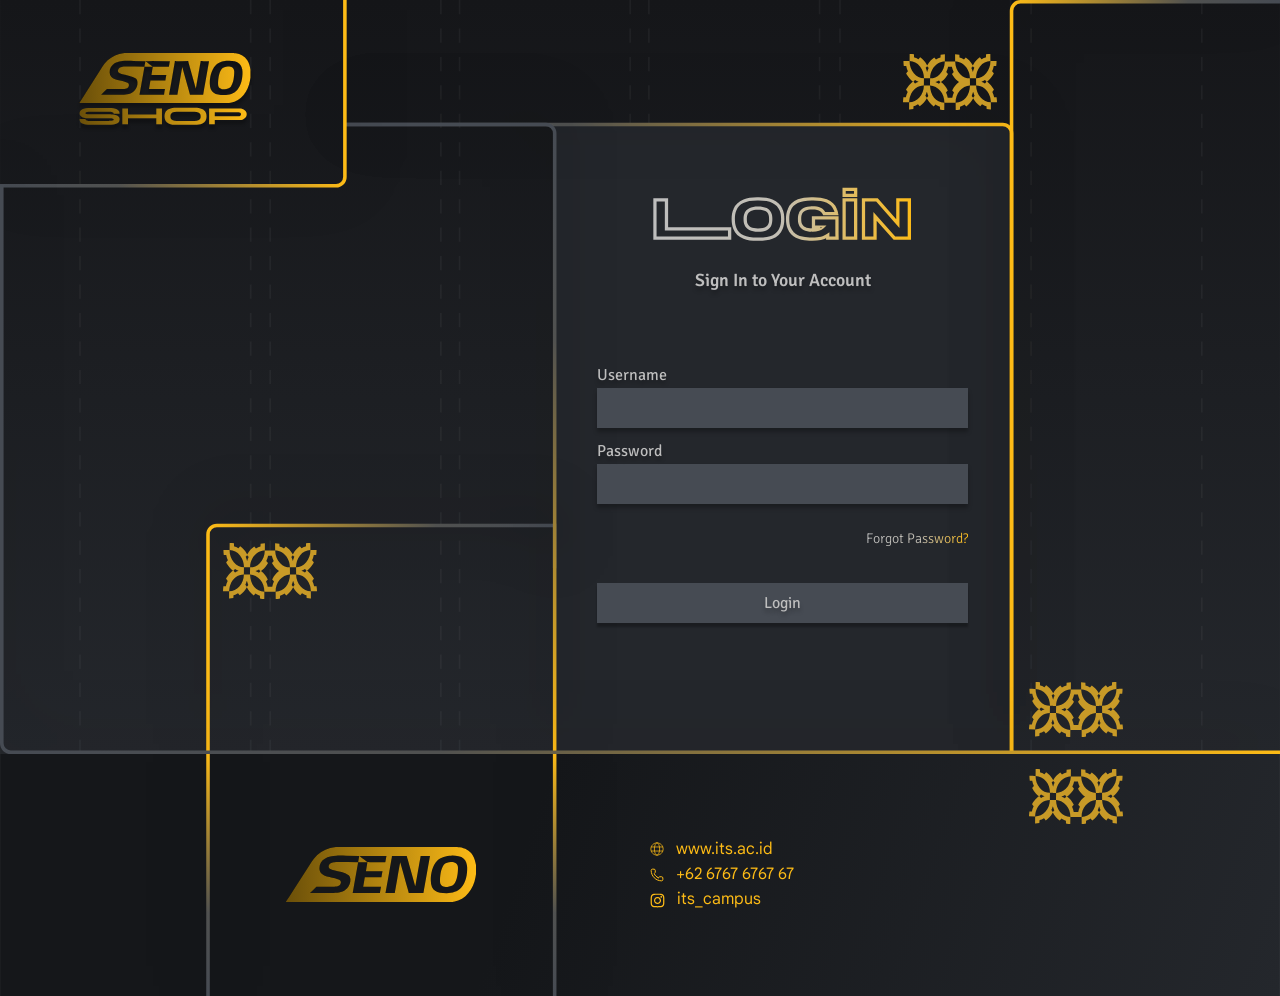
<file: html/index.html>
<!DOCTYPE html>
<html lang="en">
<head>
  <meta charset="UTF-8">
  <meta name="viewport" content="width=device-width, initial-scale=1.0">
  <meta name="theme-color" content="#151619">
  <title>Login | SENO Shop</title>
  <link rel="stylesheet" href="../css/style.css">
  <script src="../js/login.js" defer></script>
</head>
<body>
  <div class="page">
    <main class="login-section" aria-labelledby="login-title">
      <header class="brand">
        <img src="../asset/seno-shop.svg" alt="SENO Shop" width="200" height="88">
      </header>

      <div class="decorations" aria-hidden="true">
        <img class="ornament ornament-top" src="../asset/ornament.svg" alt="">
        <img class="ornament ornament-left" src="../asset/ornament.svg" alt="">
        <img class="ornament ornament-right" src="../asset/ornament.svg" alt="">
      </div>

      <section class="login-panel" aria-labelledby="login-title">
        <h1 id="login-title">
          <img src="../asset/login-heading.svg" alt="Login" width="296" height="77">
        </h1>
        <p class="subtitle">Sign In to Your Account</p>

        <form id="login-form" class="login-form">
          <div class="field">
            <label for="username">Username</label>
            <input
              id="username"
              name="username"
              type="text"
              autocomplete="username"
              spellcheck="false"
              autocapitalize="none"
              required
            >
          </div>
          <div class="field">
            <label for="password">Password</label>
            <input id="password" name="password" type="password" autocomplete="current-password" required>
          </div>
          <button class="forgot-password" id="forgot-password" type="button">Forgot Password?</button>
          <button class="login-button" id="login-button" type="submit">Login</button>
        </form>
      </section>
    </main>

    <footer class="footer" aria-label="Contact information">
      <div class="footer-brand">
        <img src="../asset/seno.svg" alt="SENO" width="214" height="62">
      </div>
      <address class="contact-details">
        <a href="https://www.its.ac.id/">
          <img src="../asset/web.svg" alt="" width="14" height="14">
          <span>www.its.ac.id</span>
        </a>
        <a href="tel:+626767676767">
          <img src="../asset/phone.svg" alt="" width="14" height="14">
          <span>+62 6767 6767 67</span>
        </a>
        <a href="https://www.instagram.com/its_campus/">
          <img src="../asset/instagram.svg" alt="" width="15" height="15">
          <span>its_campus</span>
        </a>
      </address>
      <img class="ornament footer-ornament" src="../asset/ornament.svg" alt="" aria-hidden="true">
    </footer>
  </div>
</body>
</html>
</file>
<file: css/style.css>
@font-face {
  font-family: "Signika Negative";
  src: url("../asset/signika-negative.ttf") format("truetype");
  font-style: normal;
  font-weight: 300 700;
  font-display: swap;
}

@font-face {
  font-family: "Google Sans";
  src: url("../asset/google-sans.ttf") format("truetype");
  font-style: normal;
  font-weight: 100 900;
  font-display: swap;
}

:root {
  color-scheme: dark;
  --gold: #fdbb16;
  --text: #bebebe;
  --panel: #24272c;
  --field: #464b53;
}

* {
  box-sizing: border-box;
}

body {
  margin: 0;
  background: #151619;
  color: var(--text);
  font-family: "Signika Negative", sans-serif;
}

button, input {
  font: inherit;
}

button {
  cursor: pointer;
}

img {
  display: block;
  max-width: 100%;
}

a {
  color: inherit;
}

.page {
  width: 100%;
  max-width: 1440px;
  margin-inline: auto;
  container-type: inline-size;
}

.login-section {
  position: relative;
  aspect-ratio: 1440 / 848;
  isolation: isolate;
  background: #1b1e22 url("../asset/login-background.svg") center / 100% 100% no-repeat;
}

.brand {
  position: absolute;
  top: 7.0755%;
  left: 5.9722%;
  width: 13.8889%;
}

.brand img {
  width: 100%;
  height: auto;
}

.decorations {
  pointer-events: none;
}

.ornament {
  position: absolute;
  width: 7.3522%;
  height: auto;
  pointer-events: none;
}

.ornament-top {
  top: 7.1934%;
  left: 70.5556%;
}

.ornament-left {
  top: 72.0519%;
  left: 17.4306%;
}

.ornament-right {
  top: 90.4481%;
  left: 80.4167%;
}

.login-panel {
  position: absolute;
  top: 16.5094%;
  bottom: 0;
  left: 43.4028%;
  width: 35.4861%;
  padding: 4.7917cqw 3.2639cqw 0;
  background: transparent;
}

h1 {
  width: 20.5556cqw;
  margin: 0 auto;
}

h1 img {
  width: 100%;
  height: auto;
}

.subtitle {
  margin: 1.4583cqw 0 0;
  text-align: center;
  font-size: 1.3889cqw;
  font-weight: 600;
  line-height: 1.1111cqw;
  text-shadow: 0 4px 4px #0004;
}

.login-form {
  display: flex;
  flex-direction: column;
  margin-top: 6.25cqw;
}

.field + .field {
  margin-top: 1.1111cqw;
}

.field label {
  display: block;
  margin-bottom: .4167cqw;
  font-size: 1.25cqw;
  line-height: 1.25cqw;
  text-shadow: 0 4px 4px #0004;
}

.field input {
  display: block;
  width: 100%;
  min-width: 0;
  height: 2.8472cqw;
  padding: 0 12px;
  border: 1px solid transparent;
  border-radius: 0;
  background: var(--field);
  color: #f7f8f9;
  font-size: max(16px, 1.25cqw);
  box-shadow: 0 4px 4px #0004;
}

.forgot-password {
  align-self: flex-end;
  margin-top: 2.2222cqw;
  padding: 0;
  border: 0;
  background: linear-gradient(90deg, #bebebe, #c2beb4 52.885%, var(--gold));
  background-clip: text;
  -webkit-background-clip: text;
  color: transparent;
  font-size: .9722cqw;
  font-weight: 300;
  line-height: 1.1111cqw;
}

.login-button {
  width: 100%;
  height: 2.7083cqw;
  margin-top: 2.8472cqw;
  padding: 0 16px;
  border: 1px solid transparent;
  border-radius: 0;
  background: var(--field);
  color: var(--text);
  font-size: 1.25cqw;
  line-height: 1;
  box-shadow: 0 4px 2px #0004;
  text-shadow: 0 4px 4px #0004;
}

.field input, .login-button {
  transition: border-color 160ms ease, background-color 160ms ease, color 160ms ease, box-shadow 160ms ease;
}

.field input {
  min-height: 40px;
  caret-color: var(--gold);
}

.field input:hover {
  border-color: #777c84;
}

.field input:focus {
  border-color: var(--gold);
  background: #41464e;
}

.login-button {
  min-height: 40px;
  touch-action: manipulation;
}

.login-button:hover {
  border-color: var(--gold);
  background: #50555e;
  color: var(--gold);
}

.login-button:active {
  background: #373c44;
  box-shadow: inset 0 2px 3px #0004;
}

.forgot-password {
  font-size: max(14px, .9722cqw);
  text-underline-offset: 4px;
  touch-action: manipulation;
}

.forgot-password:hover, .forgot-password:focus-visible {
  color: var(--gold);
  text-decoration: underline;
}

.forgot-password:active {
  color: #f7d47d;
}

.login-button:disabled {
  cursor: not-allowed;
  color: #96999e;
  background: #393e45;
  border-color: transparent;
  box-shadow: none;
}

@media (prefers-reduced-motion: reduce) {
  .field input, .login-button {
    transition: none;
  }
}

:where(a, button, input):focus-visible {
  outline: 2px solid var(--gold);
  outline-offset: 4px;
}

.field input:focus-visible {
  outline-offset: 2px;
}

.footer {
  position: relative;
  display: grid;
  grid-template-columns: 16.25% 27.0833% 1fr;
  min-height: 18.8889cqw;
  background: #15171a url("../asset/footer-background.svg") center / 100% 100% no-repeat;
}

.footer-brand {
  grid-column: 2;
  display: grid;
  place-items: center;
}

.footer-brand img {
  width: 14.8611cqw;
  height: auto;
}

.contact-details {
  align-self: center;
  display: grid;
  gap: .4861cqw;
  padding-left: 7.4306cqw;
  font-family: "Google Sans", sans-serif;
  font-size: 1.25cqw;
  font-style: normal;
  line-height: 1.2;
  color: var(--gold);
}

.contact-details a {
  display: flex;
  align-items: center;
  gap: .9722cqw;
  width: fit-content;
  text-decoration: none;
}

.contact-details a:hover {
  text-decoration: underline;
  text-underline-offset: 4px;
}

.contact-details img {
  flex: 0 0 auto;
}

.footer-ornament {
  top: 6.25%;
  left: 80.4167%;
}

@media (max-width: 1100px) {
  .login-section {
    display: grid;
    grid-template-columns: minmax(0, 1fr);
    justify-items: center;
    aspect-ratio: auto;
    min-height: 800px;
    padding: 176px 32px 68px;
    background-image: url("../asset/login-background-header-safe.svg");
    background-size: cover;
  }
  .brand {
    top: 32px;
    left: 32px;
    width: 180px;
  }
  .ornament {
    width: 82px;
  }
  .ornament-top {
    top: 44px;
    left: auto;
    right: 32px;
  }
  .ornament-left {
    top: auto;
    bottom: 24px;
    left: 24px;
    width: 60px;
  }
  .ornament-right {
    top: auto;
    bottom: 24px;
    left: auto;
    right: 24px;
    width: 60px;
  }
  .login-panel {
    position: relative;
    inset: auto;
    width: min(100%, 512px);
    padding: 48px 42px 52px;
    background: var(--panel);
    border: 2px solid;
    border-image: linear-gradient(135deg, #464b53, var(--gold)) 1;
  }
  h1 {
    width: min(100%, 296px);
  }
  .subtitle {
    margin-top: 18px;
    font-size: 20px;
    line-height: 1.3;
  }
  .login-form {
    margin-top: 62px;
  }
  .field + .field {
    margin-top: 20px;
  }
  .field label {
    margin-bottom: 8px;
    font-size: 18px;
    line-height: 1.2;
  }
  .field input {
    height: 46px;
    font-size: 18px;
  }
  .forgot-password {
    min-height: 44px;
    margin-top: 14px;
    font-size: 14px;
    line-height: 1.3;
  }
  .login-button {
    height: 46px;
    margin-top: 20px;
    font-size: 18px;
  }
  .footer {
    min-height: 228px;
    grid-template-columns: 8% 36% 1fr;
    background: linear-gradient(108.445deg, #15171a 40.798%, #24272c);
  }
  .footer-brand {
    border-inline: 2px solid #857039;
  }
  .footer-brand img {
    width: min(76%, 214px);
  }
  .contact-details {
    padding: 24px 20px 24px 32px;
    gap: 10px;
    font-size: 16px;
  }
  .contact-details a {
    gap: 12px;
    min-height: 32px;
  }
  .footer-ornament {
    width: 60px;
    top: 12px;
    left: auto;
    right: 20px;
  }
}

@media (max-width: 540px) {
  .login-section {
    min-height: 740px;
    padding: 146px 20px 70px;
  }
  .brand {
    top: 28px;
    left: 20px;
    width: 148px;
  }
  .ornament-top {
    top: 37px;
    right: 22px;
    width: 68px;
  }
  .login-panel {
    padding: 36px 24px 40px;
  }
  h1 {
    width: min(100%, 256px);
  }
  .subtitle {
    font-size: 18px;
    margin-top: 14px;
  }
  .login-form {
    margin-top: 46px;
  }
  .ornament-left, .ornament-right {
    width: 48px;
    bottom: 18px;
  }
  .footer {
    grid-template-columns: 1fr;
    min-height: 0;
    padding: 38px 24px 30px;
    gap: 26px;
    border-top: 1px solid #857039;
  }
  .footer-brand {
    grid-column: 1;
    border: 0;
  }
  .footer-brand img {
    width: 164px;
  }
  .contact-details {
    padding: 0;
    justify-self: center;
    gap: 6px;
  }
  .contact-details a {
    min-height: 38px;
  }
  .footer-ornament {
    width: 48px;
    top: 18px;
    right: 18px;
  }
}

@keyframes enter-softly {
  from {
    opacity: 0;
    transform: translateY(18px);
  }
  to {
    opacity: 1;
    transform: translateY(0);
  }
}

.brand {
  animation: enter-softly 650ms ease-out both;
}

.login-panel {
  animation: enter-softly 700ms 100ms ease-out both;
}

.login-button {
  transition: border-color 160ms ease, background-color 160ms ease,
    color 160ms ease, box-shadow 160ms ease, transform 160ms ease;
}

.login-button:hover {
  transform: translateY(-2px);
}

.login-button:active {
  transform: translateY(0);
}

@media (prefers-reduced-motion: reduce) {
  .brand, .login-panel {
    animation: none;
  }
  .login-button {
    transition: none;
  }
  .login-button:hover, .login-button:active {
    transform: none;
  }
}
</file>
<file: css/catalog.css>
html {
  scrollbar-width: thin;
  scrollbar-color: var(--gold) #2e3238;
}

.catalog-page .footer {
  background-image: url("../asset/catalog/footer-background.svg");
}

@media (max-width: 1100px) {
  .catalog-page .footer {
    background-image: none;
  }
}

.visually-hidden {
  position: absolute;
  width: 1px;
  height: 1px;
  padding: 0;
  margin: -1px;
  overflow: hidden;
  clip-path: inset(50%);
  white-space: nowrap;
  border: 0;
}

.catalog-main {
  position: relative;
  height: 58.8889cqw;
  background: #24272c url("../asset/catalog/background.svg") center / 100% 100% no-repeat;
}

.catalog-logo {
  position: absolute;
  left: 5.9722%;
  top: 7.0755%;
  width: 13.8889%;
}

.catalog-logo img {
  width: 100%;
  height: auto;
}

.catalog-toolbar {
  position: absolute;
  left: 34.4444%;
  top: 5.0708%;
  width: 51.875%;
  display: flex;
  gap: 1.5278cqw;
  height: 3.75cqw;
}

.cart-button, .exit-button, .add-to-cart {
  display: inline-flex;
  align-items: center;
  justify-content: center;
  border: 1px solid transparent;
  border-radius: 10px;
  background: var(--field);
  color: var(--text);
  box-shadow: 0 4px 2px #0004;
  text-decoration: none;
  text-shadow: 0 4px 4px #0004;
  text-align: center;
  cursor: pointer;
}

.cart-button {
  flex: 0 0 140px;
  gap: 6px;
  white-space: nowrap;
  font-size: 18px;
}

.cart-count {
  display: inline-grid;
  place-items: center;
  min-width: 22px;
  height: 22px;
  padding-inline: 4px;
  border-radius: 50%;
  background: var(--gold);
  color: #151619;
  font-size: 13px;
  line-height: 1;
}

.catalog-search {
  display: flex;
  align-items: center;
  gap: 2.7778cqw;
  flex: 1;
  min-width: 0;
  padding-inline: 1.5972cqw;
  border-radius: 10px;
  background: var(--field);
  box-shadow: 0 4px 2px #0004;
}

.catalog-search svg {
  width: 20px;
  height: 20px;
  flex: 0 0 20px;
  stroke: var(--text);
  stroke-width: 2;
}

.catalog-search input {
  width: 100%;
  min-width: 0;
  height: 100%;
  padding: 0;
  border: 0;
  border-radius: 0;
  background: transparent;
  color: var(--text);
  font-size: 18px;
}

.catalog-search input::placeholder {
  color: var(--text);
  opacity: 1;
}

.catalog-search:focus-within {
  outline: 2px solid var(--gold);
  outline-offset: 3px;
}

.catalog-search input:focus-visible {
  outline: none;
}

.exit-button {
  position: absolute;
  left: 7.7083%;
  top: 39.7406%;
  width: 7.3611%;
  min-height: 33px;
  font-size: 18px;
}

.catalog-motifs {
  position: absolute;
  top: 26.533%;
  left: 7.7083%;
  display: flex;
  gap: 2.3699cqw;
  pointer-events: none;
}

.catalog-motifs img {
  width: 7.3522cqw;
  height: auto;
}

.product-viewport {
  position: absolute;
  top: 19.4575%;
  bottom: 3px;
  left: 28.4028%;
  right: 5.5556%;
  overflow-y: auto;
  scrollbar-width: thin;
  scrollbar-color: var(--gold) #2e3238;
}

.welcome-text {
  margin: 0 0 14px;
  color: var(--text);
}

.catalog-error {
  margin: 0 0 14px;
  padding: 12px;
  border-radius: 4px;
  background: #3a1f1f;
  color: #ffb3b3;
}

.catalog-error[hidden], .load-more[hidden] {
  display: none;
}

.catalog-filters {
  display: flex;
  flex-wrap: wrap;
  gap: 12px;
  margin-bottom: 16px;
}

.catalog-filter {
  flex: 0 1 220px;
  min-width: 0;
  max-width: 100%;
}

.catalog-filters select, .filter-trigger, .load-more {
  min-height: 44px;
  border: 1px solid #646a72;
  border-radius: 10px;
  background: var(--field);
  color: var(--text);
  box-shadow: 0 4px 2px #0004;
  font-size: clamp(14px, 1.25vw, 18px);
  text-shadow: 0 4px 4px #0004;
  cursor: pointer;
}

.catalog-filters select {
  width: 100%;
  max-width: 100%;
  padding: 8px 48px 8px 16px;
  appearance: none;
  background-image: url("data:image/svg+xml,%3Csvg xmlns='http://www.w3.org/2000/svg' viewBox='0 0 16 16'%3E%3Cpath d='m2 5 6 6 6-6' fill='none' stroke='%23bebebe' stroke-width='2.7' stroke-linecap='round' stroke-linejoin='round'/%3E%3C/svg%3E");
  background-repeat: no-repeat;
  background-position: right 18px center;
  background-size: 14px;
}

.catalog-filters option {
  color: var(--text);
  background: var(--field);
}

.catalog-filter select[hidden] {
  display: none;
}

.filter-trigger {
  display: flex;
  align-items: center;
  justify-content: space-between;
  gap: 12px;
  width: 100%;
  padding: 8px 20px 8px 16px;
  text-align: left;
}

.filter-trigger span {
  min-width: 0;
  overflow: hidden;
  white-space: nowrap;
  text-overflow: ellipsis;
}

.filter-trigger::after {
  content: "";
  flex: 0 0 10px;
  width: 10px;
  height: 10px;
  margin-top: -5px;
  border-right: 3px solid currentColor;
  border-bottom: 3px solid currentColor;
  transform: rotate(45deg);
}

.filter-popup {
  position: fixed;
  inset: auto;
  margin: 0;
  padding: 6px;
  border: 1px solid #646a72;
  border-radius: 10px;
  background: var(--field);
  color: var(--text);
  box-shadow: 0 12px 28px #0009;
  overflow-y: auto;
  scrollbar-width: thin;
  scrollbar-color: var(--gold) #2e3238;
}

.filter-popup::-webkit-scrollbar {
  width: 10px;
}

.filter-popup::-webkit-scrollbar-track {
  background: #2e3238;
}

.filter-popup::-webkit-scrollbar-thumb {
  border: 2px solid #2e3238;
  border-radius: 10px;
  background: var(--gold);
}

.filter-option {
  display: block;
  width: 100%;
  min-height: 40px;
  padding: 8px 12px;
  border: 0;
  border-radius: 6px;
  background: transparent;
  color: var(--text);
  font: inherit;
  text-align: left;
  overflow-wrap: anywhere;
  cursor: pointer;
}

.filter-option:hover, .filter-option:focus-visible {
  background: #373c44;
  color: var(--text);
}

.filter-option:focus-visible {
  outline: 2px solid var(--gold);
  outline-offset: -2px;
}

.filter-option[aria-selected="true"] {
  box-shadow: inset 3px 0 var(--gold);
}

.load-more {
  display: block;
  margin: 12px auto 24px;
  padding: 10px 24px;
}

.product-grid {
  display: grid;
  grid-template-columns: repeat(3, minmax(0, 1fr));
  gap: 1.7361cqw;
  padding: 0 7px 24px 0;
}

.product-card {
  min-width: 0;
  border-radius: 10px;
  background: var(--panel);
  box-shadow: 0 4px 4px #0004;
}

.product-photo {
  position: relative;
}

.product-photo > img {
  width: 100%;
  height: auto;
  aspect-ratio: 298 / 210;
  object-fit: cover;
  border-radius: 10px;
  box-shadow: 0 4px 4px #0004;
}

.discount {
  position: absolute;
  top: 0;
  left: 0;
  display: grid;
  place-items: center;
  width: 75px;
  height: 34px;
  border-radius: 10px;
  background: var(--gold);
  color: #141619;
  font-size: 18px;
  box-shadow: 0 4px 2px #0004;
}

.product-info {
  padding: 25px 30px 34px 38px;
}

.product-category {
  margin: 0 0 8px;
  font-size: 12px;
  color: #ccc;
  text-transform: uppercase;
  overflow-wrap: anywhere;
}

.product-info h2 {
  margin: 0 0 22px 2px;
  color: var(--text);
  font-size: 20px;
  font-weight: 700;
  line-height: 1.25;
  overflow-wrap: anywhere;
}

.product-price {
  margin: 0 0 21px 2px;
  font-size: 14px;
  font-weight: 300;
  line-height: 16px;
}

.add-to-cart {
  width: 100%;
  min-height: 33px;
  padding: 7px 8px;
  font-size: 14px;
  line-height: 18px;
}

:is(.cart-button, .exit-button, .add-to-cart):hover {
  color: var(--gold);
  border-color: var(--gold);
}

:is(.cart-button, .exit-button, .add-to-cart):active {
  background: #373c44;
}

@media (max-width: 1100px) {
  .catalog-main {
    height: auto;
    min-height: 848px;
    padding: 28px 28px 40px;
    background-image: url("../asset/login-background-clean.svg");
    border-bottom: 2px solid #857039;
  }
  .catalog-header {
    display: grid;
    grid-template-columns: minmax(0, 1fr) auto auto;
    align-items: center;
    gap: 20px 16px;
    padding-bottom: 24px;
    border-bottom: 2px solid;
    border-image: linear-gradient(90deg, #464b53, #fdbb16) 1;
  }
  .catalog-logo {
    position: static;
    width: 180px;
    max-width: 100%;
  }
  .catalog-toolbar {
    display: contents;
  }
  .cart-button {
    grid-column: 2;
    grid-row: 1;
    min-width: 90px;
    min-height: 44px;
    padding-inline: 10px;
  }
  .exit-button {
    position: static;
    grid-column: 3;
    grid-row: 1;
    width: 90px;
    min-height: 44px;
  }
  .catalog-search {
    grid-column: 1 / -1;
    grid-row: 2;
    height: 54px;
    gap: 20px;
    padding-inline: 20px;
  }
  .catalog-motifs {
    position: static;
    justify-content: center;
    gap: 32px;
    margin: 24px 0;
  }
  .catalog-motifs img {
    width: 72px;
  }
  .product-viewport {
    position: static;
    overflow: visible;
  }
  .product-grid {
    grid-template-columns: repeat(2, minmax(0, 1fr));
    gap: 24px;
    padding: 0;
  }
  .product-info {
    padding: 25px 26px 28px;
  }
  .add-to-cart {
    min-height: 44px;
  }
}

@media (max-width: 540px) {
  .catalog-main {
    padding: 24px 20px 32px;
  }
  .catalog-header {
    grid-template-columns: minmax(0, 1fr) auto;
    gap: 14px 8px;
  }
  .catalog-logo {
    grid-column: 1;
    grid-row: 1;
    width: 148px;
  }
  .cart-button {
    grid-column: 1 / -1;
    grid-row: 2;
    justify-self: start;
    min-width: 0;
    font-size: 14px;
  }
  .exit-button {
    grid-column: 2;
    grid-row: 1;
    width: 58px;
    min-width: 58px;
    font-size: 16px;
  }
  .catalog-search {
    grid-row: 3;
    gap: 12px;
    padding-inline: 14px;
  }
  .catalog-search input {
    font-size: 16px;
  }
  .catalog-motifs {
    gap: 28px;
    margin: 20px 0;
  }
  .catalog-motifs img {
    width: 60px;
  }
  .product-grid {
    grid-template-columns: minmax(0, 1fr);
    gap: 24px;
  }
  .product-info {
    padding: 25px 30px 30px;
  }
}

.product-card {
  cursor: pointer;
}

.product-card:focus-visible {
  outline: 2px solid var(--gold);
  outline-offset: 3px;
}

.shop-dialog {
  position: fixed;
  inset: 0;
  width: min(92vw, 960px);
  height: min(84dvh, 620px);
  max-height: 84dvh;
  padding: 0;
  border: 0;
  border-radius: 10px;
  background: #24272c url("../asset/catalog/dialog-grid.svg") left top repeat;
  color: var(--text);
  box-shadow: 0 24px 60px #000b;
  overflow: hidden;
  scrollbar-width: thin;
  scrollbar-color: var(--gold) #2e3238;
}

.shop-dialog[open] {
  display: flex;
  flex-direction: column;
}

.shop-dialog::backdrop {
  background: #07080999;
  backdrop-filter: blur(8px);
  -webkit-backdrop-filter: blur(8px);
}

.detail-layout, .cart-body {
  scrollbar-width: thin;
  scrollbar-color: var(--gold) #2e3238;
}

:is(html, .product-viewport, .shop-dialog, .detail-layout, .cart-body)::-webkit-scrollbar {
  width: 10px;
}

:is(html, .product-viewport, .shop-dialog, .detail-layout, .cart-body)::-webkit-scrollbar-track {
  background: #2e3238;
}

:is(html, .product-viewport, .shop-dialog, .detail-layout, .cart-body)::-webkit-scrollbar-thumb {
  border: 2px solid #2e3238;
  border-radius: 10px;
  background: var(--gold);
}

.dialog-heading {
  flex: 0 0 110px;
  min-height: 0;
  display: flex;
  align-items: center;
  justify-content: space-between;
  gap: 20px;
  padding: 16px 4.2%;
  border-bottom: 3px solid;
  border-image: linear-gradient(90deg, #464b53 0%, #505150 34%, var(--gold) 100%) 1;
}

.dialog-heading h2 {
  flex: 0 1 auto;
  min-width: 0;
  width: auto;
  margin: 0;
}

.dialog-heading img {
  width: 100%;
  max-width: 290px;
  height: auto;
  filter: drop-shadow(0 3px 2px #0005);
}

.cart-dialog .dialog-heading img {
  max-width: 650px;
}

.dialog-close {
  display: grid;
  place-items: center;
  width: 48px;
  height: 48px;
  border: 0;
  border-radius: 10px;
  background: var(--field);
  color: var(--text);
  box-shadow: 0 4px 4px #0006;
  font-size: 28px;
  font-weight: 700;
  line-height: 1;
  cursor: pointer;
}

.dialog-close:hover, .quantity-controls button:hover {
  color: var(--gold);
}

.shop-dialog button:focus-visible {
  outline: 2px solid var(--gold);
  outline-offset: 3px;
}

.detail-layout {
  flex: 1;
  min-height: 0;
  display: grid;
  grid-template-columns: 33.4% minmax(0, 1fr);
  gap: 8%;
  align-items: start;
  padding: clamp(20px, 3vw, 36px) 4.2% 4.2%;
  overflow-y: auto;
}

.detail-photo {
  overflow: hidden;
  border-radius: 10px;
  background: linear-gradient(135deg, #363a40, #2e3238 70%);
  box-shadow: 0 4px 4px #0007;
  aspect-ratio: 1;
}

.detail-photo img {
  width: 100%;
  height: 100%;
  object-fit: cover;
}

.detail-content {
  min-width: 0;
  min-height: 100%;
  display: flex;
  flex-direction: column;
  align-items: flex-start;
}

.detail-content h3 {
  margin: -8px 0 0;
  color: var(--text);
  font-size: clamp(26px, 2.8vw, 38px);
  line-height: 1.2;
  overflow-wrap: anywhere;
  text-shadow: 0 4px 4px #0005;
}

.detail-price {
  margin: 12px 0 0;
  color: var(--gold);
  font-size: clamp(28px, 3vw, 40px);
  line-height: 1.1;
  font-weight: 700;
}

.detail-stock {
  margin: 12px 0 0;
  font-size: clamp(15px, 1.3vw, 18px);
}

.detail-description {
  margin: clamp(18px, 2.5vw, 34px) 0 22px;
  max-width: 480px;
  font-size: clamp(17px, 1.5vw, 22px);
  line-height: 1.3;
  overflow-wrap: anywhere;
}

.dialog-primary {
  width: min(100%, 320px);
  min-height: 50px;
  margin-top: auto;
  padding: 8px 16px;
  border: 0;
  border-radius: 10px;
  background: var(--field);
  color: var(--text);
  box-shadow: 0 4px 4px #0006;
  font-size: clamp(16px, 1.5vw, 20px);
  cursor: pointer;
}

.dialog-primary:hover {
  color: var(--gold);
}

.dialog-primary:disabled, .add-to-cart:disabled {
  opacity: .45;
  cursor: not-allowed;
}

.cart-body {
  flex: 1;
  min-height: 0;
  position: relative;
  overflow-y: auto;
}

.cart-empty {
  margin: 0;
  padding: 40px 4.2%;
  font-size: clamp(17px, 1.5vw, 22px);
}

.cart-empty[hidden] {
  display: none;
}

.cart-items {
  display: grid;
  gap: 24px;
  margin: 0;
  padding: 36px 5% 36px 4.2%;
  list-style: none;
}

.cart-item {
  display: grid;
  grid-template-columns: minmax(100px, 180px) minmax(0, 1fr);
  gap: 5%;
  align-items: start;
}

.cart-item + .cart-item {
  padding-top: 32px;
  border-top: 1px solid #464b53;
}

.cart-item img {
  width: 100%;
  height: auto;
  aspect-ratio: 1;
  border-radius: 10px;
  background: linear-gradient(135deg, #363a40, #2e3238 70%);
  object-fit: cover;
  box-shadow: 0 4px 4px #0007;
}

.cart-item-info {
  display: flex;
  min-width: 0;
  flex-direction: column;
  align-items: flex-start;
  overflow-wrap: anywhere;
}

.cart-item-info strong {
  color: var(--text);
  font-size: clamp(22px, 2.1vw, 30px);
  line-height: 1.2;
  text-shadow: 0 4px 4px #0005;
}

.cart-item-info > span {
  margin-top: 12px;
  color: var(--gold);
  font-size: clamp(22px, 2vw, 28px);
  font-weight: 700;
}

.cart-amount {
  margin: 14px 0 12px;
  font-size: clamp(15px, 1.3vw, 18px);
}

.quantity-controls {
  display: flex;
  align-items: center;
  gap: clamp(10px, 1.2vw, 16px);
}

.quantity-controls button {
  min-width: 44px;
  min-height: 44px;
  padding: 5px 12px;
  border: 0;
  border-radius: 10px;
  background: var(--field);
  color: var(--text);
  box-shadow: 0 4px 4px #0006;
  font-size: 22px;
  font-weight: 700;
  cursor: pointer;
}

.quantity-controls button:last-child {
  font-size: 16px;
}

.quantity-controls button:disabled {
  opacity: .45;
  cursor: not-allowed;
}

.cart-summary {
  flex: 0 0 auto;
  display: flex;
  align-items: center;
  justify-content: space-between;
  gap: 16px;
  min-height: 95px;
  margin: 0;
  padding: 16px 5% 16px 4.2%;
  border-top: 3px solid;
  border-image: linear-gradient(90deg, #464b53 0%, #505150 34%, var(--gold) 100%) 1;
  font-size: clamp(24px, 2.5vw, 34px);
  font-weight: 700;
  text-shadow: 0 4px 4px #0005;
}

.cart-summary strong {
  color: var(--gold);
}

@media (max-width: 760px) {
  .shop-dialog {
    width: min(92vw, 480px);
    height: fit-content;
    max-height: 86dvh;
    overflow-y: auto;
  }
  .dialog-heading {
    flex: 0 0 auto;
    min-height: 72px;
    padding: 12px 5%;
  }
  .dialog-heading img {
    max-width: 180px;
  }
  .cart-dialog .dialog-heading img {
    max-width: 240px;
  }
  .detail-layout {
    flex: 0 0 auto;
    grid-template-columns: 1fr;
    gap: 28px;
    padding: 24px 5% 30px;
    overflow: visible;
  }
  .detail-photo {
    width: min(100%, 240px);
    justify-self: center;
  }
  .detail-content {
    min-height: 0;
  }
  .detail-content h3 {
    margin: 0;
  }
  .detail-price {
    margin-top: 10px;
  }
  .detail-stock {
    margin-top: 10px;
  }
  .detail-description {
    margin: 22px 0 26px;
  }
  .dialog-primary {
    min-height: 50px;
  }
  .cart-body {
    flex: 0 1 auto;
    min-height: 80px;
    max-height: 44dvh;
  }
  .cart-empty {
    padding: 30px 5%;
  }
  .cart-items {
    gap: 22px;
    padding: 24px 5%;
  }
  .cart-item {
    grid-template-columns: 100px minmax(0, 1fr);
    gap: 16px;
  }
  .cart-item-info strong, .cart-item-info > span {
    font-size: 20px;
  }
  .cart-item-info > span {
    margin-top: 4px;
  }
  .cart-amount {
    margin: 10px 0;
  }
  .quantity-controls {
    gap: 8px;
    flex-wrap: wrap;
  }
  .quantity-controls button {
    min-width: 40px;
    min-height: 40px;
    padding: 4px 9px;
    font-size: 18px;
  }
  .cart-summary {
    min-height: 86px;
    padding: 16px 5%;
    font-size: 25px;
  }
}

@media (max-width: 400px) {
  .dialog-heading {
    min-height: 64px;
  }
  .dialog-close {
    width: 44px;
    height: 44px;
  }
  .detail-layout {
    gap: 12px;
    padding: 12px 5% 16px;
  }
  .detail-photo {
    width: min(100%, clamp(128px, 40vw, 170px));
  }
  .detail-content h3 {
    font-size: 22px;
  }
  .detail-price {
    font-size: 26px;
  }
  .detail-description {
    margin: 16px 0 18px;
    font-size: 16px;
  }
  .cart-item {
    grid-template-columns: 80px minmax(0, 1fr);
    gap: 12px;
  }
  .cart-item-info strong, .cart-item-info > span {
    font-size: 18px;
  }
  .quantity-controls {
    gap: 6px;
  }
  .quantity-controls button {
    min-width: 38px;
    min-height: 38px;
    padding: 4px 8px;
  }
  .quantity-controls button:last-child {
    font-size: 14px;
  }
}

@media (max-height: 600px) and (min-width: 761px) {
  .dialog-heading {
    flex-basis: 76px;
  }
  .dialog-heading img {
    max-width: 230px;
  }
  .cart-dialog .dialog-heading img {
    max-width: 500px;
  }
  .cart-summary {
    min-height: 72px;
  }
}

@keyframes fade-in {
  from {
    opacity: 0;
  }
  to {
    opacity: 1;
  }
}

.catalog-header {
  animation: fade-in 600ms ease-out both;
}

.product-card {
  animation: enter-softly 600ms ease-out both;
  transition: box-shadow 200ms ease;
}

.product-card:nth-child(3n + 2) {
  animation-delay: 80ms;
}

.product-card:nth-child(3n) {
  animation-delay: 160ms;
}

.product-card:hover {
  box-shadow: 0 8px 18px #0006;
}

.product-photo {
  overflow: hidden;
  border-radius: 10px;
}

.product-photo > img {
  transition: transform 250ms ease;
}

.product-card:hover .product-photo > img {
  transform: scale(1.03);
}

:is(.cart-button, .exit-button, .add-to-cart, .catalog-filters select, .filter-trigger, .load-more) {
  transition: border-color 160ms ease, color 160ms ease, background-color 160ms ease, transform 160ms ease;
}

:is(.cart-button, .exit-button, .add-to-cart, .catalog-filters select, .filter-trigger, .load-more):hover {
  transform: translateY(-2px);
}

:is(.catalog-filters select, .filter-trigger, .load-more):hover {
  border-color: var(--gold);
}

.load-more:hover {
  color: var(--gold);
}

:is(.catalog-filters select, .filter-trigger, .load-more):focus-visible {
  outline: 2px solid var(--gold);
  outline-offset: 3px;
}

:is(.catalog-filters select, .filter-trigger, .load-more):active {
  background-color: #373c44;
}

:is(.cart-button, .exit-button, .add-to-cart, .catalog-filters select, .filter-trigger, .load-more):active {
  transform: translateY(0);
}

@media (prefers-reduced-motion: reduce) {
  .catalog-header, .product-card {
    animation: none;
  }
  .product-card,
  .product-photo > img,
  .cart-button,
  .exit-button,
  .add-to-cart,
  .catalog-filters select,
  .filter-trigger,
  .load-more {
    transition: none;
  }
  .product-card:hover .product-photo > img,
  :is(.cart-button, .exit-button, .add-to-cart, .catalog-filters select, .filter-trigger, .load-more):hover {
    transform: none;
  }
}
</file>
